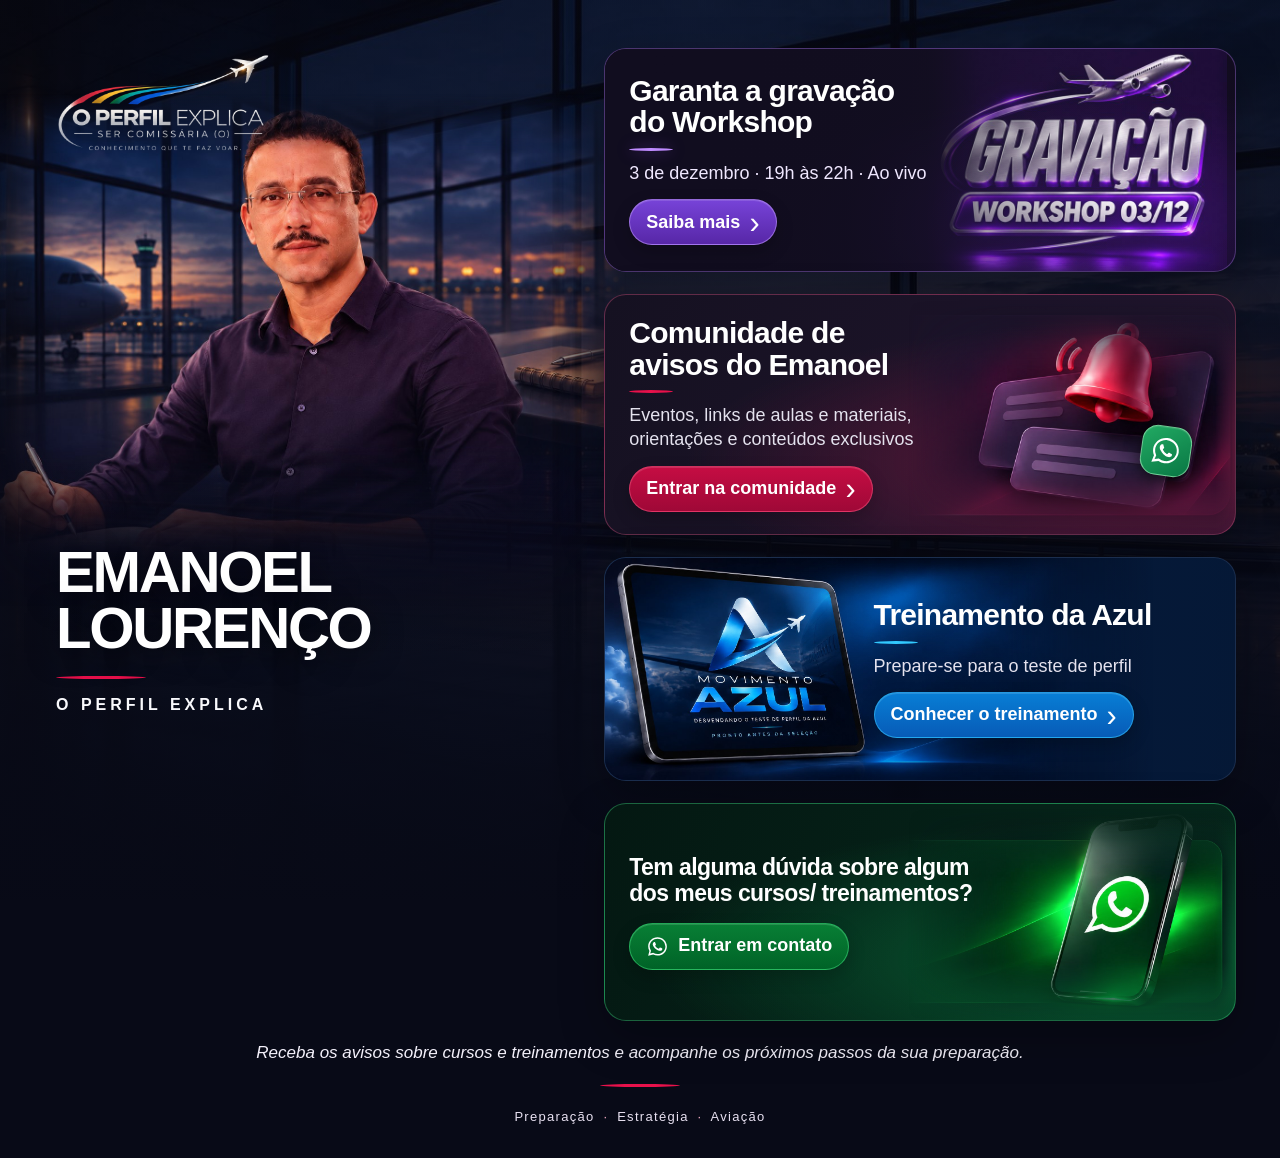
<file: index.html>
<!doctype html>
<html lang="pt-BR">
<head>
  <meta charset="UTF-8">
  <meta name="viewport" content="width=device-width, initial-scale=1">
  <meta name="theme-color" content="#080a17">
  <meta name="description" content="Fale com Emanoel Lourenço, conheça o treinamento da Azul e participe da comunidade de avisos O Perfil Explica.">
  <title>O Perfil Explica | Emanoel Lourenço</title>
  <link rel="icon" type="image/svg+xml" href="favicon.svg?v=20261109">
  <link rel="icon" type="image/png" sizes="32x32" href="favicon-32.png?v=20261109">
  <link rel="shortcut icon" href="favicon.ico?v=20261109">
  <link rel="apple-touch-icon" sizes="180x180" href="apple-touch-icon.png?v=20261109">
  <link rel="canonical" href="https://links.operfilexplicacomissario.com.br/">
  <link rel="preload" as="image" href="assets/hero-art.jpg" fetchpriority="high">
  <link rel="stylesheet" href="assets/styles.css?v=20261109-whatsapp2">
  <link rel="stylesheet" href="assets/desktop.css" media="(min-width: 1100px)">
  <style>
    .banner-workshop {
      min-height: 224px;
      background:
        radial-gradient(ellipse at 83% 78%, #37156785, transparent 53%),
        linear-gradient(115deg, #100c1d 3%, #151024 60%, #100a1d);
      border-color: #9165cc75;
    }
    .banner-workshop::after {
      background: linear-gradient(90deg, #110d1f 4%, #110d1fe8 38%, #110d1f44 65%, transparent 83%);
    }
    .workshop-art {
      position: absolute;
      right: 8px;
      top: 50%;
      width: min(51%, 300px);
      height: auto;
      z-index: -2;
      transform: translateY(-51%);
      mix-blend-mode: screen;
      mask-image: linear-gradient(90deg, transparent, #000 18%, #000 96%, #000c);
      pointer-events: none;
    }
    .banner-workshop .banner-copy { width: 65%; padding-right: 0; }
    .banner-workshop .banner-rule { background: #bf8bff; box-shadow: 0 0 14px #9e52ff80; }
    .banner-workshop p { color: #f0e8ff; }
    .workshop-time { white-space: nowrap; }
    .banner-workshop .action-label {
      background: linear-gradient(180deg, #7743d8, #5727a7);
      border-color: #c49cff91;
    }
    @media (max-width: 640px) {
      .workshop-time { display: block; }
      .workshop-separator { display: none; }
    }
    @media (max-width: 480px) {
      .banner-workshop { min-height: 216px; }
      .banner-workshop .banner-copy { width: 67%; }
      .banner-workshop::after {
        background: linear-gradient(90deg, #110d1f 4%, #110d1fda 39%, #110d1f28 61%, transparent 83%);
      }
      .workshop-art { top: 44%; right: 0; width: 51%; }
    }
    @media (max-width: 359px) {
      .banner-workshop .banner-copy { width: 73%; }
      .banner-workshop .action-label { font-size: 14px; }
      .workshop-art { right: -2px; width: 53%; }
    }

    .banner-workshop h2 { max-width: 19ch; text-wrap: balance; }

    .banner-community {
      background: radial-gradient(ellipse at 86% 70%, #66183b, transparent 60%),
                  linear-gradient(115deg, #151121, #21152e);
      border-color: #bd4c7470;
    }
    .banner-contact {
      background: radial-gradient(ellipse at 86% 72%, #085e33, transparent 65%),
                  linear-gradient(115deg, #041812, #06281c);
      border-color: #4bff9952;
    }
    .banner-community::after,
    .banner-contact::after { background: none; }
    .banner-community .banner-art,
    .banner-contact .banner-art {
      inset: 0 0 0 auto;
      width: 52%;
      height: 100%;
      object-fit: cover;
      object-position: right center;
      mask-image: linear-gradient(90deg, transparent, #000 31%, #000 94%, transparent),
                  linear-gradient(180deg, transparent 2%, #0004 16%, #000 33%, #000 73%, #0004 89%, transparent);
      mask-composite: intersect;
    }
    .banner-contact .banner-copy { transform: none; }
    .banner-community .banner-copy { width: 66%; }
    .banner-community p { max-width: 29ch; text-wrap: pretty; }
    .community-whatsapp {
      position: absolute;
      z-index: 0;
      top: 55%;
      right: 7%;
      display: grid;
      place-items: center;
      width: clamp(34px, 7.8vw, 50px);
      aspect-ratio: 1;
      border: 1px solid #b1f9c491;
      border-radius: 32%;
      background: linear-gradient(145deg, #22aa63, #097744);
      color: #fff;
      box-shadow: 0 6px 15px #0008, inset 0 1px 1px #fff2;
      transform: rotate(8deg);
      pointer-events: none;
    }
    .community-whatsapp .whatsapp-icon { width: 66%; height: 66%; }
    .banner-community .banner-copy { z-index: 1; }

    .course-name { white-space: nowrap; }
    .banner-course h2, .banner-course p { text-wrap: balance; }
    .banner-course .banner-copy { width: 59%; }
    .banner-course .action-label { max-width: 100%; }
    @media (min-width: 1100px) {
      .banner-course .banner-art { mask-image: linear-gradient(90deg, #000 64%, transparent 87%); }
    }
    @media (max-width: 480px) {
      .banner-community .banner-copy { width: 79%; }
      .banner-community h2 { font-size: 24px; }
      .banner-community p { max-width: 25ch; font-size: 15px; }
      .banner-community .banner-art,
      .banner-contact .banner-art {
        width: 53%;
        height: 90%;
        top: 5%;
        bottom: auto;
      }
      .banner-community .banner-art { top: 12%; height: 84%; object-position: 96% center; }
      .community-whatsapp { right: 7%; top: 58%; }
      .banner-course .banner-copy { width: 60%; padding: 18px 12px 18px 5px; }
      .banner-course p { max-width: 18ch; font-size: 15px; }
      .banner-course .action-label { font-size: clamp(14px, 4.05vw, 16px); }
    }
  </style>
  <!-- Google Tag Manager -->
  <script>(function(w,d,s,l,i){w[l]=w[l]||[];w[l].push({'gtm.start':
  new Date().getTime(),event:'gtm.js'});var f=d.getElementsByTagName(s)[0],
  j=d.createElement(s),dl=l!='dataLayer'?'&l='+l:'';j.async=true;j.src=
  'https://www.googletagmanager.com/gtm.js?id='+i+dl;f.parentNode.insertBefore(j,f);
  })(window,document,'script','dataLayer','GTM-5MPL4Q2S');</script>
  <!-- End Google Tag Manager -->
</head>
<body>
  <!-- Google Tag Manager (noscript) -->
  <noscript><iframe src="https://www.googletagmanager.com/ns.html?id=GTM-5MPL4Q2S"
  height="0" width="0" style="display:none;visibility:hidden"></iframe></noscript>
  <!-- End Google Tag Manager (noscript) -->
  <a class="skip-link" href="#acessos">Ir para os acessos</a>
  <main class="page">
    <header class="hero">
      <img class="hero-art" src="assets/hero-art.jpg" width="1401" height="1123" alt="" fetchpriority="high" decoding="async">
      <img class="official-logo" src="assets/logo-oficial.jpeg" width="1600" height="900" alt="O Perfil Explica — Ser Comissária(o)" decoding="async">
      <div class="hero-title">
        <h1><span>Emanoel</span> <span>Lourenço</span></h1>
        <span class="title-rule" aria-hidden="true"></span>
        <p>O Perfil Explica</p>
      </div>
    </header>

    <nav class="accesses" id="acessos" aria-label="Gravação do workshop, comunidade, treinamento da Azul e contato">
      <a class="banner banner-workshop" href="https://workshop-gravacao.operfilexplicacomissario.com.br/">
        <img class="workshop-art" src="assets/workshop-gravacao-0312.jpg" width="640" height="640" decoding="async" alt="Gravação — Workshop 03/12">
        <div class="banner-copy">
          <h2>Garanta a gravação do Workshop</h2>
          <span class="banner-rule" aria-hidden="true"></span>
          <p><span>3 de dezembro</span><span class="workshop-separator"> · </span><span class="workshop-time">19h às 22h · Ao vivo</span></p>
          <span class="action-label"><span>Saiba mais</span><span class="arrow" aria-hidden="true">›</span></span>
        </div>
      </a>

      <a class="banner banner-community" href="https://chat.whatsapp.com/DW93ln7R81B8LDC6ECIoBT?s=cl&amp;p=i&amp;mlu=4&amp;ilr=4&amp;iam=2" target="_blank" rel="noopener noreferrer" aria-label="Entrar na comunidade de avisos do Emanoel">
        <img class="banner-art" src="assets/community-art.jpg" width="2070" height="760" loading="lazy" decoding="async" alt="">
        <span class="community-whatsapp" aria-hidden="true">
          <svg class="whatsapp-icon" viewBox="0 0 32 32" focusable="false"><use href="#whatsapp-mark"></use></svg>
        </span>
        <div class="banner-copy">
          <h2>Comunidade de<br>avisos do Emanoel</h2>
          <span class="banner-rule" aria-hidden="true"></span>
          <p>Eventos, links de aulas e materiais, orientações e conteúdos exclusivos</p>
          <span class="action-label"><span>Entrar na comunidade</span><span class="arrow" aria-hidden="true">›</span></span>
        </div>
      </a>

      <a class="banner banner-course" href="https://azul.operfilexplicacomissario.com.br/?src=organico-linknabio-instagram&amp;utm_source=organico&amp;utm_content=LinkDaBIO&amp;utm_term=Instagram" target="_blank" rel="noopener noreferrer" aria-label="Conhecer o treinamento da Azul">
        <img class="banner-art" src="assets/azul-art.jpg" width="2003" height="785" loading="lazy" decoding="async" alt="">
        <div class="banner-copy">
          <h2>Treinamento <span class="course-name">da Azul</span></h2>
          <span class="banner-rule" aria-hidden="true"></span>
          <p>Prepare-se para o teste de perfil</p>
          <span class="action-label"><span>Conhecer o treinamento</span><span class="arrow" aria-hidden="true">›</span></span>
        </div>
      </a>

      <a class="banner banner-contact" href="https://wa.me/553592183283" target="_blank" rel="noopener noreferrer" aria-label="Entrar em contato com Emanoel pelo WhatsApp">
        <img class="banner-art" src="assets/whatsapp-art.jpg" width="2070" height="760" loading="lazy" decoding="async" alt="">
        <div class="banner-copy">
          <h2>Tem alguma dúvida sobre algum dos meus cursos/ treinamentos?</h2>
          <span class="action-label">
            <svg class="whatsapp-icon" viewBox="0 0 32 32" aria-hidden="true" focusable="false"><path id="whatsapp-mark" fill="currentColor" d="M16.04 3C8.86 3 3.02 8.74 3.02 15.8c0 2.25.6 4.45 1.74 6.38L3 29l7.03-1.82a13.15 13.15 0 0 0 6 1.45h.01c7.18 0 13.02-5.74 13.02-12.8C29.06 8.75 23.22 3 16.04 3Zm0 23.47h-.01a10.96 10.96 0 0 1-5.58-1.51l-.4-.23-4.17 1.08 1.11-4-.26-.41a10.49 10.49 0 0 1-1.66-5.6c0-5.86 4.92-10.63 10.98-10.63 2.93 0 5.69 1.12 7.76 3.15a10.42 10.42 0 0 1 3.22 7.51c0 5.87-4.93 10.64-10.99 10.64Zm6.02-7.95c-.33-.16-1.96-.95-2.26-1.06-.3-.1-.52-.16-.74.16-.22.33-.85 1.06-1.04 1.28-.19.22-.38.25-.71.08-.33-.16-1.39-.5-2.64-1.6a9.86 9.86 0 0 1-1.83-2.24c-.19-.32-.02-.5.14-.66.15-.15.33-.38.49-.57.17-.19.22-.32.33-.54.11-.22.05-.41-.03-.57-.08-.16-.74-1.74-1.01-2.38-.27-.64-.54-.55-.74-.56h-.63c-.22 0-.57.08-.87.41-.3.32-1.15 1.1-1.15 2.68 0 1.58 1.18 3.11 1.34 3.33.16.22 2.31 3.46 5.6 4.85.78.33 1.4.53 1.87.68.79.24 1.5.21 2.07.13.63-.09 1.96-.79 2.24-1.55.27-.76.27-1.42.19-1.55-.08-.14-.3-.22-.63-.38Z"/></svg>
            <span>Entrar em contato</span>
          </span>
        </div>
      </a>
    </nav>

    <div class="closing">
      <p>Receba os avisos sobre cursos e treinamentos e acompanhe os próximos passos da sua preparação.</p>
      <span class="title-rule" aria-hidden="true"></span>
      <footer>Preparação <span aria-hidden="true">·</span> Estratégia <span aria-hidden="true">·</span> Aviação</footer>
    </div>
  </main>
</body>
</html>
</file>
<file: assets/styles.css>
:root {
  color-scheme: dark;
  --page-bg: #080a17;
  --text: #f9f9fc;
  --muted: #e4e2ee;
  --raspberry: #e8114b;
}

* { box-sizing: border-box; }
html { scroll-behavior: smooth; }
body {
  margin: 0;
  background: radial-gradient(ellipse at 50% 20%, #17172d 0, #080a17 58%, #05060e 100%);
  color: var(--text);
  font-family: Arial, Helvetica, ui-sans-serif, sans-serif;
  -webkit-text-size-adjust: 100%;
  text-size-adjust: 100%;
}

.page {
  width: min(100%, 760px);
  margin-inline: auto;
  overflow: clip;
  background: var(--page-bg);
  box-shadow: 0 0 100px #0005;
}

.hero { position: relative; width: 100%; aspect-ratio: 1024 / 820; isolation: isolate; }
.hero::after {
  position: absolute;
  content: "";
  inset: 38% 0 -1px;
  background: linear-gradient(0deg, var(--page-bg), #080a1708 78%);
  z-index: -1;
  pointer-events: none;
}
.hero-art { position: absolute; inset: 0; width: 100%; height: 100%; object-fit: cover; z-index: -2; }
.official-logo {
  position: absolute;
  top: 0;
  left: 0;
  width: 40%;
  max-width: 304px;
  height: auto;
  object-fit: contain;
  mix-blend-mode: screen;
}
.hero-title { position: absolute; right: 5%; bottom: 6.4%; left: 5%; text-align: center; }
.hero-title h1 {
  margin: 0;
  color: #fff;
  font-family: "Arial Black", Arial, Helvetica, sans-serif;
  font-size: clamp(2.15rem, 9.2vw, 4.5rem);
  font-weight: 900;
  letter-spacing: -.04em;
  line-height: .91;
  text-transform: uppercase;
  text-shadow: 0 4px 28px #0007;
}
.hero-title h1 span { display: block; }
.title-rule { display: block; width: 23%; height: 3px; margin: 15px auto; background: var(--raspberry); border-radius: 100%; }
.hero-title p { margin: 0; font-size: clamp(.8rem, 2.55vw, 1.3rem); font-weight: 600; letter-spacing: .34em; text-transform: uppercase; }

.accesses { display: grid; gap: clamp(18px, 3.8vw, 30px); padding: 0 clamp(12px, 2.8vw, 22px); scroll-margin-top: 16px; }
.banner {
  position: relative;
  isolation: isolate;
  display: flex;
  align-items: center;
  min-width: 0;
  min-height: 224px;
  overflow: hidden;
  border: 1px solid #ffffff15;
  border-radius: clamp(16px, 3vw, 25px);
  color: #fff;
  text-decoration: none;
  box-shadow: 0 12px 34px #0003;
  transition: border-color .2s ease, box-shadow .2s ease;
}
.banner:hover { border-color: #ffffff6b; box-shadow: 0 12px 42px #0005; }
.banner:focus-visible { outline: 3px solid #fff; outline-offset: 5px; }
.banner-art { position: absolute; inset: 0; z-index: -2; width: 100%; height: 100%; object-fit: cover; }
.banner::after { content: ""; position: absolute; z-index: -1; inset: 0; pointer-events: none; }
.banner-copy { position: relative; width: 68%; min-width: 0; padding: clamp(18px, 3.3vw, 28px); }
.banner h2 { margin: 0; font-size: clamp(1.55rem, 4.2vw, 2.65rem); line-height: 1.02; font-weight: 800; letter-spacing: -.025em; }
.banner p { margin: 12px 0 17px; color: var(--muted); font-size: clamp(1rem, 2.65vw, 1.34rem); line-height: 1.35; }
.banner-rule { display: block; width: 44px; height: 3px; margin: 12px 0 0; background: var(--raspberry); border-radius: 100%; }
.action-label {
  display: inline-flex;
  align-items: center;
  justify-content: center;
  gap: 10px;
  min-height: 48px;
  max-width: 100%;
  padding: 11px 16px;
  border: 1px solid #ffffff36;
  border-radius: 999px;
  color: #fff;
  font-size: clamp(1rem, 2.6vw, 1.4rem);
  font-weight: 800;
  line-height: 1.18;
  text-align: center;
  text-wrap: balance;
  box-shadow: 0 7px 18px #0003, inset 0 1px 0 #ffffff21;
}
.action-label > span:first-child { min-width: 0; }
.whatsapp-icon { display: block; width: 25px; height: 25px; flex: 0 0 25px; }
.arrow { font-family: Arial, sans-serif; font-size: 1.7em; font-weight: 400; line-height: .6; flex-shrink: 0; }

.banner-contact { min-height: 222px; background: #042818; border-color: #4bff9936; }
.banner-contact::after { background: linear-gradient(90deg, #001d15a6 0%, #001d1559 53%, transparent 79%); }
.banner-contact .banner-copy { width: 73%; }
.banner-contact h2 { font-size: clamp(1.08rem, 3.65vw, 2rem); line-height: 1.14; margin-bottom: 20px; }
.banner-contact .action-label { background: linear-gradient(180deg, #087f35, #006327); border-color: #4fff9170; }

.banner-course { min-height: 252px; background: #061b3e; }
.banner-course::after { background: linear-gradient(90deg, transparent 27%, #03142a0d 42%, #03142a73 100%); }
.banner-course .banner-copy { width: 59%; margin-left: auto; padding-left: 12px; }
.banner-course .banner-rule { background: #32c9ff; }
.banner-course .action-label { background: linear-gradient(180deg, #087ed5, #075bb7); border-color: #36c4ff99; }

.banner-community { min-height: 254px; background: #1a1429; }
.banner-community::after { background: linear-gradient(90deg, #14101cc9 0%, #14101c78 52%, transparent 88%); }
.banner-community .banner-copy { width: 75%; }
.banner-community .action-label { background: linear-gradient(180deg, #c50d43, #9f0837); border-color: #ff618a7a; }

.closing { padding: 28px 24px 40px; text-align: center; background: radial-gradient(ellipse at 0 100%, #1425545c, transparent 54%), radial-gradient(ellipse at 100% 100%, #4f123b42, transparent 55%); }
.closing p { max-width: 610px; margin: 0 auto; font-size: clamp(1rem, 2.5vw, 1.28rem); font-style: italic; line-height: 1.6; color: #f3f0fa; }
.closing .title-rule { width: 13%; min-width: 65px; margin-block: 22px; }
footer { font-size: 14px; line-height: 1.8; font-weight: 500; letter-spacing: .12em; color: #e8e1f1; }
footer span { padding-inline: .3em; color: #f4adc6; }

.skip-link { position: absolute; z-index: 20; left: 12px; top: -100px; padding: 14px 18px; border-radius: 8px; background: #fff; color: #10004f; font-weight: 700; }
.skip-link:focus { top: 12px; }

@media (max-width: 480px) {
  .banner { min-height: 194px; }
  .banner-art {
    inset: auto 0 0;
    height: auto;
    object-fit: contain;
    object-position: center bottom;
    -webkit-mask-image: linear-gradient(to bottom, transparent, #000 12%);
    mask-image: linear-gradient(to bottom, transparent, #000 12%);
  }
  .banner-contact { min-height: 204px; background: #080a17; }
  .banner-course { min-height: 220px; background: #080a17; }
  .banner-community { min-height: 232px; background: #080a17; }
  .banner-copy { padding: 20px 15px; }
  .banner-contact .banner-copy { width: 77%; transform: translateY(-10px); }
  .banner-course .banner-copy { width: 55%; padding-left: 7px; }
  .banner-community .banner-copy { width: 79%; }
  .banner-contact h2 { max-width: 235px; margin-bottom: 17px; }
  .banner h2 { font-size: 26px; }
  .banner-course h2 { font-size: 24px; }
  .banner-contact h2 { font-size: 18px; }
  .banner p { margin-top: 10px; margin-bottom: 15px; font-size: 16px; }
  .action-label { gap: 8px; padding-inline: 12px; font-size: 16px; }
  .whatsapp-icon { width: 22px; height: 22px; flex-basis: 22px; }
  .hero-title .title-rule { margin-block: 12px; }
  .closing { padding: 25px 22px 32px; }
  footer { letter-spacing: .045em; }
}
@media (max-width: 359px) {
  .banner h2 { font-size: 24px; }
  .banner-contact h2 { font-size: 17px; }
  .banner-copy { padding-inline: 13px; }
  .banner-contact .banner-copy { width: 79%; }
  .banner-course .banner-copy { width: 55%; }
  .banner-course h2 { font-size: 20px; }
  .banner-community .banner-copy { width: 83%; }
  .action-label { padding-inline: 10px; gap: 7px; }
  .hero-title h1 { font-size: 31px; }
  .hero-title p { letter-spacing: .25em; }
  .hero-title .title-rule { margin-block: 9px; }
}
@media (prefers-reduced-motion: reduce) {
  html { scroll-behavior: auto; }
  .banner { transition: none; }
}
</file>
<file: assets/desktop.css>
/* Local desktop concept. The HTML link and this guard both protect the mobile layout. */
@media (min-width: 1100px) {
  body {
    min-height: 100vh;
    background-color: #080a17;
    background-image:
      linear-gradient(180deg, #080a1778 0%, #080a17ad 48%, #080a17f2 100%),
      radial-gradient(ellipse at 25% 35%, #26173912, #080a1759 75%),
      url("desktop-airport.jpg");
    background-size: cover;
    background-position: center top;
    background-attachment: fixed;
  }

  .page {
    display: grid;
    grid-template-columns: minmax(0, .9fr) minmax(0, 1.1fr);
    align-items: start;
    column-gap: clamp(28px, 3.4vw, 48px);
    width: min(calc(100% - 64px), 1280px);
    min-height: 100vh;
    margin-inline: auto;
    padding: 36px 12px 0;
    overflow: visible;
    background: transparent;
    box-shadow: none;
  }

  .hero {
    grid-column: 1;
    grid-row: 1;
    min-height: 730px;
    aspect-ratio: auto;
    margin: 0;
    isolation: auto;
  }

  .hero-art {
    z-index: 0;
    inset: 58px auto auto -65px;
    width: calc(100% + 130px);
    max-width: none;
    height: auto;
    object-fit: contain;
    -webkit-mask-image:
      linear-gradient(90deg, transparent, #000 13%, #000 84%, transparent),
      linear-gradient(180deg, transparent, #000 11%, #000 67%, transparent 99%);
    -webkit-mask-composite: source-in;
    mask-image:
      linear-gradient(90deg, transparent, #000 13%, #000 84%, transparent),
      linear-gradient(180deg, transparent, #000 11%, #000 67%, transparent 99%);
    mask-composite: intersect;
  }

  .hero::after {
    z-index: 1;
    inset: 57% -5% 15%;
    background: linear-gradient(180deg, transparent, #080a176b 70%, transparent);
  }

  .official-logo {
    top: 0;
    left: -10px;
    width: 260px;
    max-width: 65%;
    z-index: 2;
  }

  .hero-title {
    z-index: 3;
    right: 0;
    bottom: 52px;
    left: 12px;
    text-align: left;
  }

  .hero-title h1 {
    font-size: clamp(50px, 4.55vw, 64px);
    line-height: .96;
    letter-spacing: -.04em;
    text-shadow: 0 5px 30px #000a;
  }

  .hero-title .title-rule {
    width: 90px;
    margin: 20px 0 17px;
  }

  .hero-title p {
    font-size: 16px;
    letter-spacing: .25em;
  }

  .accesses {
    grid-column: 2;
    grid-row: 1;
    align-self: start;
    gap: 22px;
    padding: 12px 0 0;
  }

  .banner {
    min-height: 218px;
    border-radius: 22px;
    box-shadow: 0 16px 45px #0004;
  }

  .banner-art {
    object-fit: contain;
    object-position: center;
  }

  .banner-copy { padding: 22px 24px; }
  .banner h2 { font-size: 30px; line-height: 1.05; }
  .banner p { margin: 10px 0 14px; font-size: 18px; line-height: 1.35; }
  .banner-rule { margin-top: 10px; }
  .action-label { min-height: 46px; gap: 9px; padding: 11px 16px; font-size: 18px; }
  .whatsapp-icon { width: 23px; height: 23px; flex-basis: 23px; }

  .banner-contact { min-height: 218px; }
  .banner-contact .banner-copy { width: 73%; }
  .banner-contact h2 { max-width: 370px; margin-bottom: 17px; font-size: 23px; line-height: 1.13; }
  .banner-contact::after { background: linear-gradient(90deg, #001d15a6, #001d1533 65%, transparent 85%); }

  .banner-course { min-height: 224px; }
  .banner-course .banner-art { object-position: left center; }
  .banner-course .banner-copy { width: 60%; padding-left: 10px; padding-right: 18px; }
  .banner-course::after { background: linear-gradient(90deg, transparent 25%, #03142a12 43%, #03142a65); }

  .banner-community { min-height: 224px; }
  .banner-community .banner-copy { width: 77%; }
  .banner-community p { max-width: 330px; }
  .banner-community::after { background: linear-gradient(90deg, #14101cc9, #14101c66 60%, transparent 92%); }

  .closing {
    grid-column: 1 / -1;
    padding: 18px 32px 30px;
    background: transparent;
  }

  .closing p { max-width: 790px; font-size: 17px; line-height: 1.6; }
  .closing .title-rule { width: 80px; margin-block: 18px; }
  footer { font-size: 13px; letter-spacing: .1em; }
}
</file>
